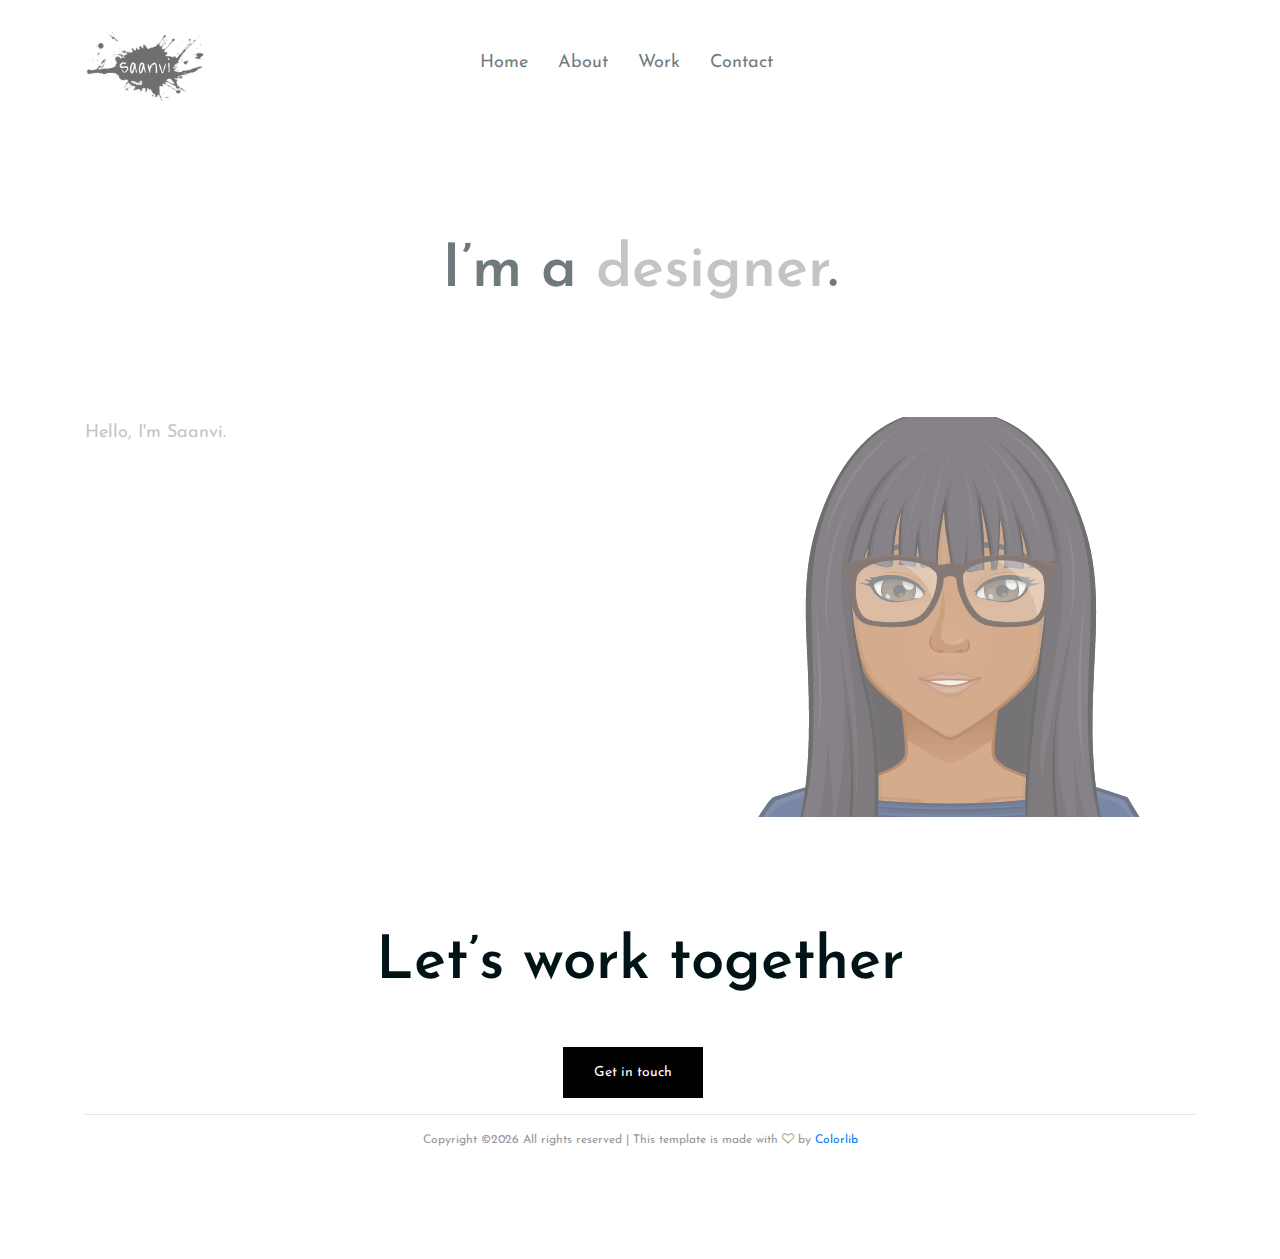
<file: about.html>
<!DOCTYPE html>
<html lang="en">
<head>
	<title>Saanvi's Portfolio</title>
	<meta charset="UTF-8">
	<meta name="description" content="Riddle - Portfolio Template">
	<meta name="keywords" content="portfolio, riddle, onepage, creative, html">
	<meta name="viewport" content="width=device-width, initial-scale=1.0">
	<!-- Favicon -->   
	<link href="img/favicon.ico" rel="shortcut icon"/>

	<!-- Google Fonts -->
	<link href="https://fonts.googleapis.com/css?family=Josefin+Sans:400,400i,600,600i,700" rel="stylesheet">

	<!-- Stylesheets -->
	<link rel="stylesheet" href="css/bootstrap.min.css"/>
	<link rel="stylesheet" href="css/font-awesome.min.css"/>
	<link rel="stylesheet" href="css/style.css"/>


	<!--[if lt IE 9]>
	  <script src="https://oss.maxcdn.com/html5shiv/3.7.2/html5shiv.min.js"></script>
	  <script src="https://oss.maxcdn.com/respond/1.4.2/respond.min.js"></script>
	<![endif]-->

</head>
<body>
	<!-- Page Preloder -->
	<div id="preloder">
		<div class="loader"></div>
	</div>
	
	<!-- header section start -->
	<header class="header-section">
		<div class="container">
			<div class="row">
				<div class="col-lg-4 col-md-3">
					<div class="logo">
						<img class="saanvi" src="img/saanvi.png" />
					</div>
				</div>
				<div class="col-lg-8 col-md-9">
					<nav class="main-menu">
						<ul>
							<li><a href="index.html">Home</a></li>
							<li><a href="about.html">About</a></li>
							<li><a href="work.html">Work</a></li>
							<li><a href="contact.html">Contact</a></li>
						</ul>
					</nav>
				</div>
			</div>
		</div>
		<div class="nav-switch">
			<i class="fa fa-bars"></i>
		</div>
	</header>
	<!-- header section end -->

	<!-- intro section start -->
	<section class="intro-section">
		<div class="container text-center">
			<div class="row">
				<div class="col-xl-10 offset-xl-1">
					<h2 class="section-title">I’m a <span>designer</span>.</h2>
				</div>
			</div>
		</div>
	</section>
	<!-- intro section end -->


	<!-- page section start -->
	<section class="page-section">
		<div class="container">
			<div class="row">
				<div class="col-lg-6">
					<p> Hello, I'm Saanvi.</p>
					<!-- <div class="row mt-5">
						<div class="col-md-4">
							<div class="milestone">
								<h2>56<span>Clients</span></h2>
							</div>
						</div>
						<div class="col-md-4">
							<div class="milestone">
								<h2>112<span>Projects</span></h2>
							</div>
						</div>
						<div class="col-md-4">
							<div class="milestone">
								<h2>25<span>Collabs</span></h2>
							</div>
						</div>
					</div> -->
				</div>
				<div class="col-lg-5 offset-lg-1">
						<img src="img/saanvi_avatar.png" alt="">
				</div>
			</div>
		</div>
	</section>
	<!-- page section end -->

	<!-- footer section start -->
	<footer class="footer-section text-center">
		<div class="container">
			<h2 class="section-title mb-5">Let’s work together</h2>
			<a href="contact.html" class="site-btn">Get in touch</a>
			<hr />
			<div class="copyright"><!-- Link back to Colorlib can't be removed. Template is licensed under CC BY 3.0. -->
Copyright &copy;<script>document.write(new Date().getFullYear());</script> All rights reserved | This template is made with <i class="fa fa-heart-o" aria-hidden="true"></i> by <a href="https://colorlib.com" target="_blank">Colorlib</a>
<!-- Link back to Colorlib can't be removed. Template is licensed under CC BY 3.0. -->
</div>
		</div>
	</footer>
	<!-- footer section end -->


	<!--====== Javascripts & Jquery ======-->
	<script src="js/jquery-2.1.4.min.js"></script>
	<script src="js/bootstrap.min.js"></script>
	<script src="js/mixitup.min.js"></script>
	<script src="js/magnific-popup.min.js"></script>
	<script src="js/main.js"></script>
</body>
</html>
</file>
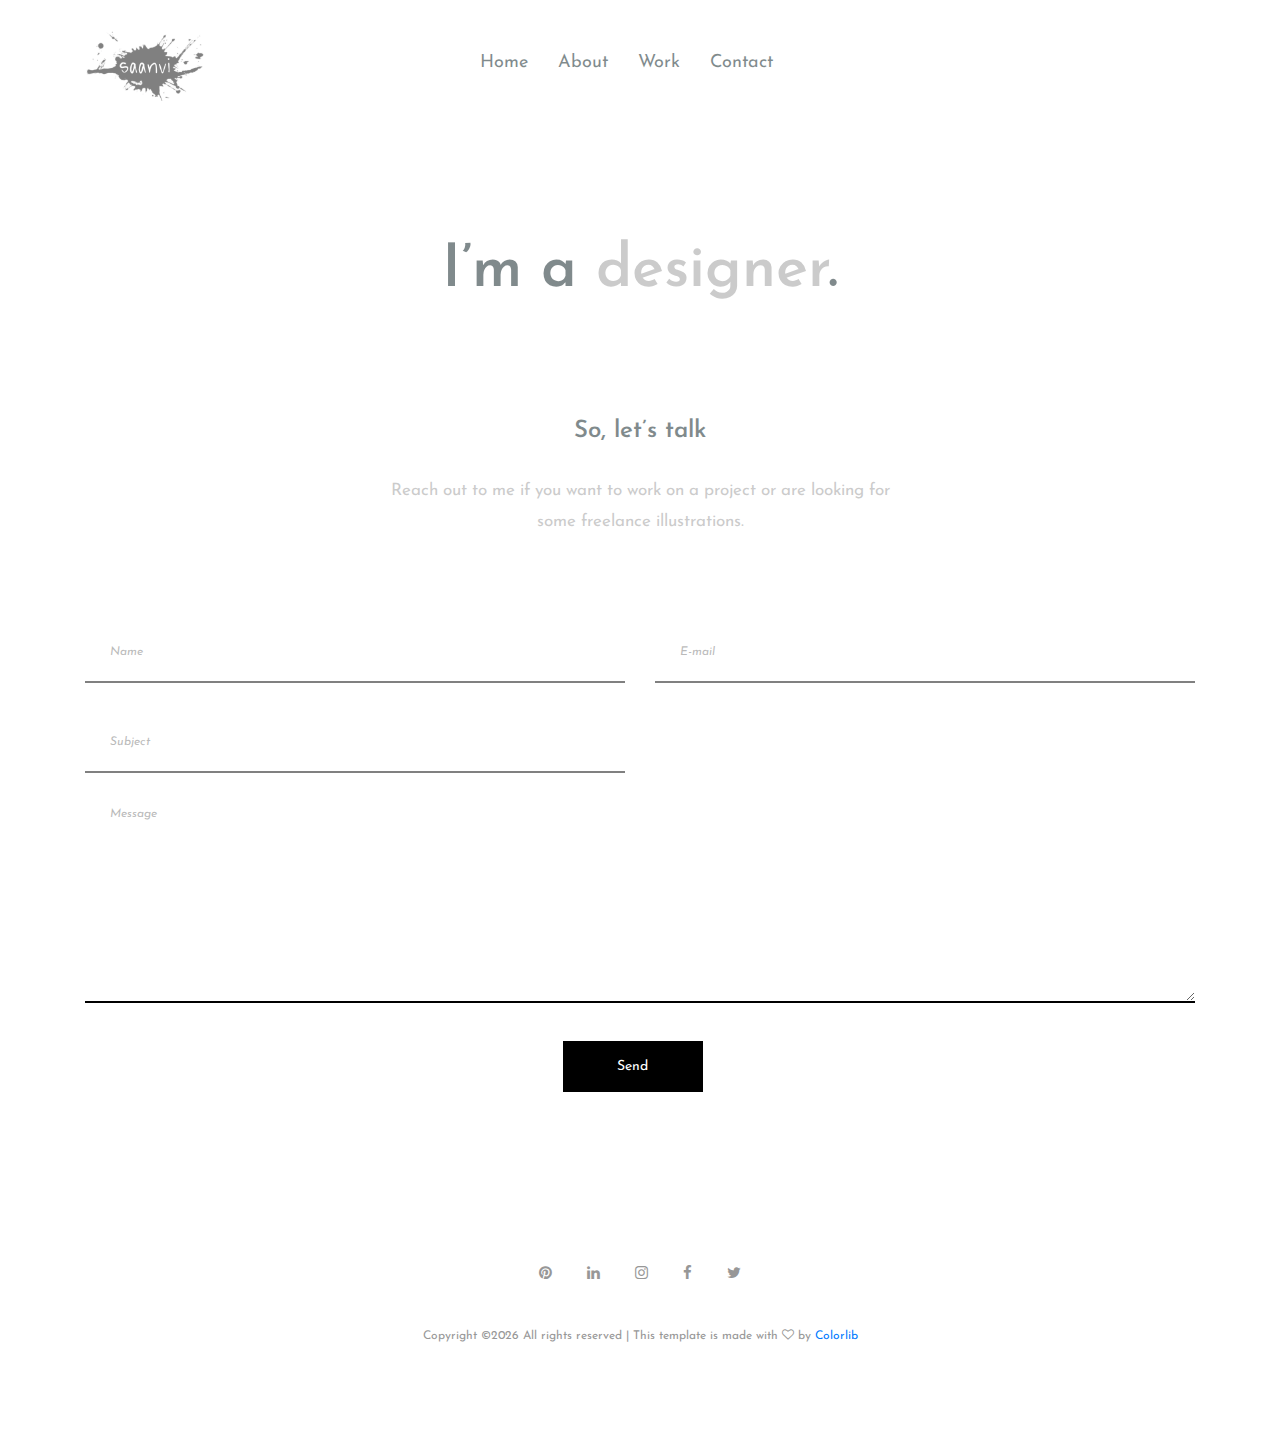
<file: contact.html>
<!DOCTYPE html>
<html lang="en">
<head>
	<title>Saanvi's Portfolio</title>
	<meta charset="UTF-8">
	<meta name="description" content="Riddle - Portfolio Template">
	<meta name="keywords" content="portfolio, riddle, onepage, creative, html">
	<meta name="viewport" content="width=device-width, initial-scale=1.0">
	<!-- Favicon -->   
	<link href="img/favicon.ico" rel="shortcut icon"/>

	<!-- Google Fonts -->
	<link href="https://fonts.googleapis.com/css?family=Josefin+Sans:400,400i,600,600i,700" rel="stylesheet">

	<!-- Stylesheets -->
	<link rel="stylesheet" href="css/bootstrap.min.css"/>
	<link rel="stylesheet" href="css/font-awesome.min.css"/>
	<link rel="stylesheet" href="css/style.css"/>


	<!--[if lt IE 9]>
	  <script src="https://oss.maxcdn.com/html5shiv/3.7.2/html5shiv.min.js"></script>
	  <script src="https://oss.maxcdn.com/respond/1.4.2/respond.min.js"></script>
	<![endif]-->

</head>
<body>
	<!-- Page Preloder -->
	<div id="preloder">
		<div class="loader"></div>
	</div>
	
	<!-- header section start -->
	<header class="header-section">
		<div class="container">
			<div class="row">
				<div class="col-lg-4 col-md-3">
					<div class="logo">
						<img class="saanvi" src="img/saanvi.png" />
					</div>
				</div>
				<div class="col-lg-8 col-md-9">
					<nav class="main-menu">
						<ul>
							<li><a href="index.html">Home</a></li>
							<li><a href="about.heml">About</a></li>
							<li><a href="work.html">Work</a></li>
							<li><a href="contact.html">Contact</a></li>
						</ul>
					</nav>
				</div>
			</div>
		</div>
		<div class="nav-switch">
			<i class="fa fa-bars"></i>
		</div>
	</header>
	<!-- header section end -->

	<!-- intro section start -->
	<section class="intro-section">
		<div class="container text-center">
			<div class="row">
				<div class="col-xl-10 offset-xl-1">
					<h2 class="section-title">I’m a <span>designer</span>.</h2>
				</div>
			</div>
		</div>
	</section>
	<!-- intro section end -->


	<!-- page section start -->
	<section class="page-section">
		<div class="container">
			<div class="row">
				<div class="col-lg-6 offset-lg-3 contect-tect">
					<h2>So, let’s talk</h2>
					<p>Reach out to me if you want to work on a project or are looking for some freelance illustrations.</p>
				</div>
			</div>
			<form class="contact-form">
				<div class="row">
					<div class="col-md-6">
						<input type="text" placeholder="Name">
					</div>
					<div class="col-md-6">
						<input type="text" placeholder="E-mail">
					</div>
					<div class="col-md-6">
						<input type="text" placeholder="Subject">
					</div>
					<div class="col-md-12">
						<textarea placeholder="Message"></textarea>
					</div>
				</div>
				<div class="text-center">
					<button class="site-btn">Send</button>
				</div>
			</form>
		</div>
	</section>
	<!-- page section end -->

	<!-- footer section start -->
	<footer class="footer-section text-center">
		<div class="container">
			<div class="social-links">
				<a href=""><span class="fa fa-pinterest"></span></a>
				<a href=""><span class="fa fa-linkedin"></span></a>
				<a href=""><span class="fa fa-instagram"></span></a>
				<a href=""><span class="fa fa-facebook"></span></a>
				<a href=""><span class="fa fa-twitter"></span></a>
			</div>
			<div class="copyright"><!-- Link back to Colorlib can't be removed. Template is licensed under CC BY 3.0. -->
Copyright &copy;<script>document.write(new Date().getFullYear());</script> All rights reserved | This template is made with <i class="fa fa-heart-o" aria-hidden="true"></i> by <a href="https://colorlib.com" target="_blank">Colorlib</a>
<!-- Link back to Colorlib can't be removed. Template is licensed under CC BY 3.0. -->
</div>
		</div>
	</footer>
	<!-- footer section end -->


	<!--====== Javascripts & Jquery ======-->
	<script src="js/jquery-2.1.4.min.js"></script>
	<script src="js/bootstrap.min.js"></script>
	<script src="js/mixitup.min.js"></script>
	<script src="js/magnific-popup.min.js"></script>
	<script src="js/main.js"></script>
</body>
</html>
</file>
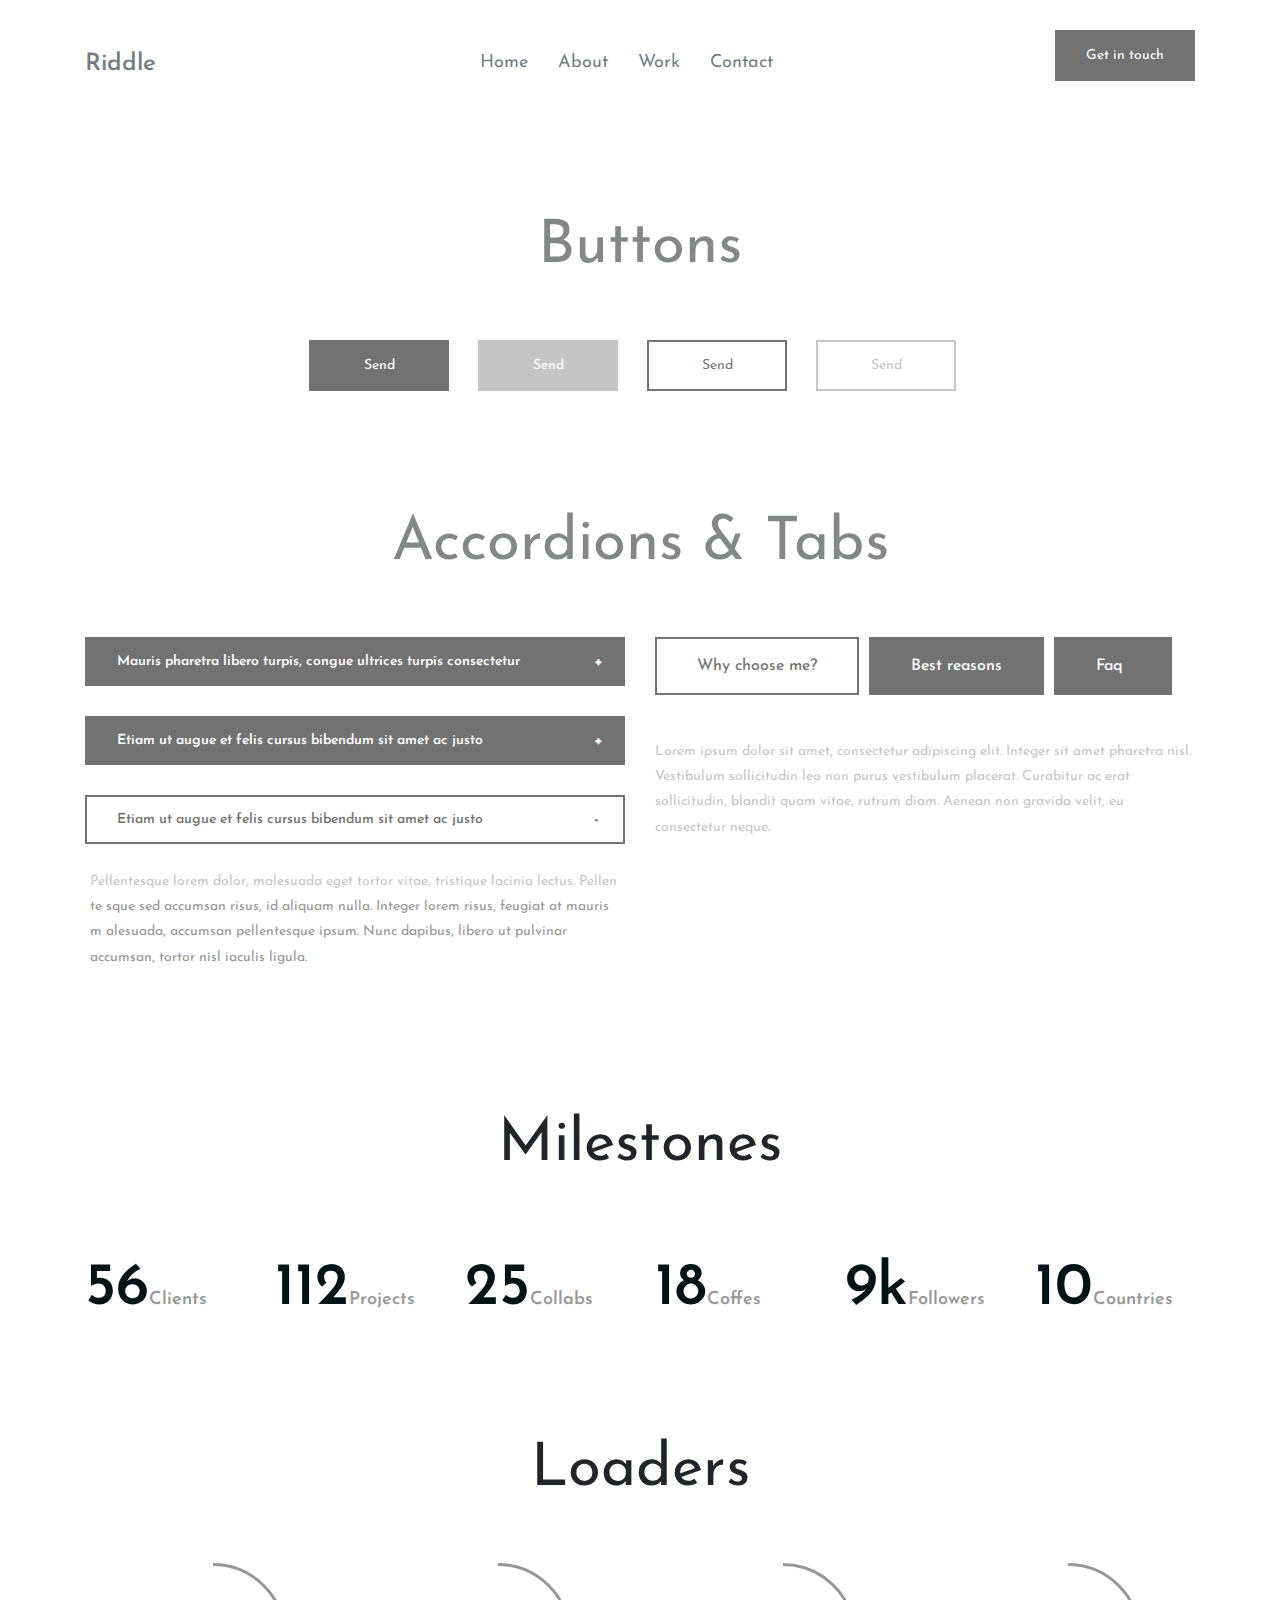
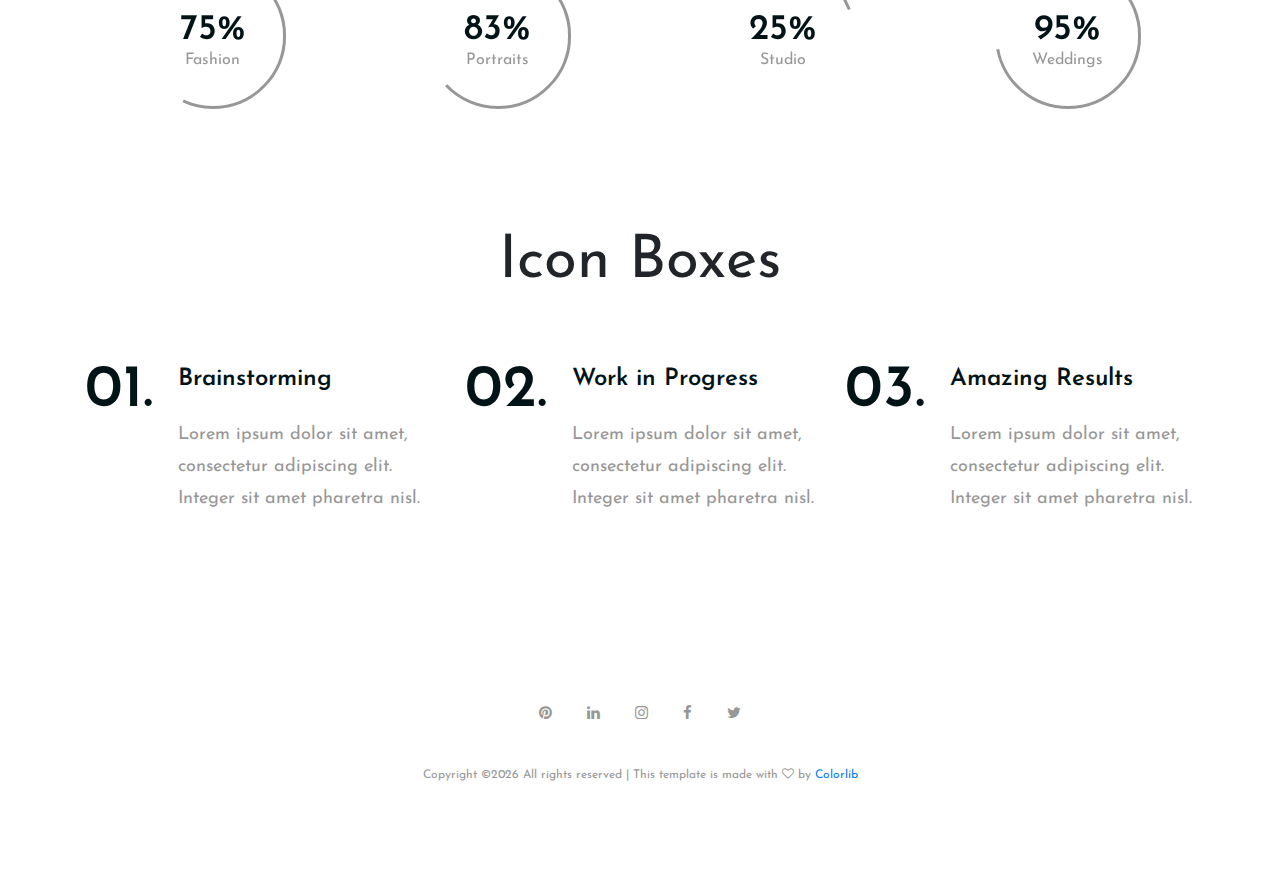
<file: elements.html>
<!DOCTYPE html>
<html lang="en">
<head>
	<title>Riddle - Portfolio Template</title>
	<meta charset="UTF-8">
	<meta name="description" content="Riddle - Portfolio Template">
	<meta name="keywords" content="portfolio, riddle, onepage, creative, html">
	<meta name="viewport" content="width=device-width, initial-scale=1.0">
	<!-- Favicon -->   
	<link href="img/favicon.ico" rel="shortcut icon"/>

	<!-- Google Fonts -->
	<link href="https://fonts.googleapis.com/css?family=Josefin+Sans:400,400i,600,600i,700" rel="stylesheet">

	<!-- Stylesheets -->
	<link rel="stylesheet" href="css/bootstrap.min.css"/>
	<link rel="stylesheet" href="css/font-awesome.min.css"/>
	<link rel="stylesheet" href="css/style.css"/>


	<!--[if lt IE 9]>
	  <script src="https://oss.maxcdn.com/html5shiv/3.7.2/html5shiv.min.js"></script>
	  <script src="https://oss.maxcdn.com/respond/1.4.2/respond.min.js"></script>
	<![endif]-->

</head>
<body>
	<!-- Page Preloder -->
	<div id="preloder">
		<div class="loader"></div>
	</div>

	<!-- header section start -->
	<header class="header-section">
		<div class="container">
			<div class="row">
				<div class="col-lg-4">
					<div class="logo">
						<h2 class="site-logo">Riddle</h2>
					</div>
				</div>
				<div class="col-lg-8">
					<a href="" class="site-btn header-btn">Get in touch</a>
					<nav class="main-menu">
						<ul>
							<li><a href="home.html">Home</a></li>
							<li><a href="about.html">About</a></li>
							<li><a href="home-2.html">Work</a></li>
							<li><a href="contact.html">Contact</a></li>
						</ul>
					</nav>
				</div>
			</div>
		</div>
	</header>
	<!-- header section end -->

	<!-- page section start -->
	<section class="page-section pt100">
		<div class="container">
			<div class="element">
				<div class="text-center">
					<div class="section-title mb-5">Buttons</div>
					<div class="buttons">
						<button class="site-btn sb-dark mr-4 mb-2">Send</button>
						<button class="site-btn btn-fade mr-4 mb-2">Send</button>
						<button class="site-btn btn-line mr-4 mb-2">Send</button>
						<button class="site-btn btn-line-fade mb-2">Send</button>
					</div>
				</div>
			</div>
			<div class="element">
				<div class="text-center">
					<div class="section-title mb-5">Accordions & Tabs</div>
				</div>
				<div class="row">
					<div class="col-lg-6">
						<div id="accordion" class="accordion-area">
							<div class="panel">
								<div class="panel-header" id="headingOne">
									Mauris pharetra libero turpis, congue ultrices turpis consectetur 
									<button class="panel-link" data-toggle="collapse" data-target="#collapse1" aria-expanded="false" aria-controls="collapse1"></button>
								</div>
								<div id="collapse1" class="collapse" aria-labelledby="headingOne" data-parent="#accordion">
									<div class="panel-body">
										<p>Pellentesque lorem dolor, malesuada eget tortor vitae, tristique lacinia lectus. Pellen te sque sed accumsan risus, id aliquam nulla. Integer lorem risus, feugiat at mauris m alesuada, accumsan pellentesque ipsum. Nunc dapibus, libero ut pulvinar accumsan, tortor nisl iaculis ligula. </p>
									</div>
								</div>
							</div>
							<div class="panel">
								<div class="panel-header" id="headingTwo">
									Etiam ut augue et felis cursus bibendum sit amet ac justo
									<button class="panel-link" data-toggle="collapse" data-target="#collapse2" aria-expanded="false" aria-controls="collapse2"></button>
								</div>
								<div id="collapse2" class="collapse" aria-labelledby="headingTwo" data-parent="#accordion">
									<div class="panel-body">
										<p>Pellentesque lorem dolor, malesuada eget tortor vitae, tristique lacinia lectus. Pellen te sque sed accumsan risus, id aliquam nulla. Integer lorem risus, feugiat at mauris m alesuada, accumsan pellentesque ipsum. Nunc dapibus, libero ut pulvinar accumsan, tortor nisl iaculis ligula. </p>
									</div>
								</div>
							</div>
							<div class="panel">
								<div class="panel-header active" id="headingThree">
									Etiam ut augue et felis cursus bibendum sit amet ac justo
									<button class="panel-link" data-toggle="collapse" data-target="#collapse3" aria-expanded="true" aria-controls="collapse3"></button>
								</div>
								<div id="collapse3" class="collapse show" aria-labelledby="headingThree" data-parent="#accordion">
									<div class="panel-body">
										<p>Pellentesque lorem dolor, malesuada eget tortor vitae, tristique lacinia lectus. Pellen te sque sed accumsan risus, id aliquam nulla. Integer lorem risus, feugiat at mauris m alesuada, accumsan pellentesque ipsum. Nunc dapibus, libero ut pulvinar accumsan, tortor nisl iaculis ligula. </p>
									</div>
								</div>
							</div>
						</div>
					</div>
					<div class="col-lg-6">
						<div class="tab-element">
							<ul class="nav nav-tabs" id="myTab" role="tablist">
								<li class="nav-item">
									<a class="nav-link active" id="1-tab" data-toggle="tab" href="#tab-1" role="tab" aria-controls="tab-1" aria-selected="true">Why choose me?</a>
								</li>
								<li class="nav-item">
									<a class="nav-link" id="2-tab" data-toggle="tab" href="#tab-2" role="tab" aria-controls="tab-2" aria-selected="false">Best reasons</a>
								</li>
								<li class="nav-item">
									<a class="nav-link" id="3-tab" data-toggle="tab" href="#tab-3" role="tab" aria-controls="tab-3" aria-selected="false">Faq</a>
								</li>
							</ul>
							<div class="tab-content" id="myTabContent">
								<!-- single tab content -->
								<div class="tab-pane fade show active" id="tab-1" role="tabpanel" aria-labelledby="tab-1">
									<p>Lorem ipsum dolor sit amet, consectetur adipiscing elit. Integer sit amet pharetra nisl. Vestibulum sollicitudin leo non purus vestibulum placerat. Curabitur ac erat sollicitudin, blandit quam vitae, rutrum diam. Aenean non gravida velit, eu consectetur neque.</p>
								</div>
								<div class="tab-pane fade" id="tab-2" role="tabpanel" aria-labelledby="tab-2">
									<p>Lorem ipsum dolor sit amet, consectetur adipiscing elit. Integer sit amet pharetra nisl. Vestibulum sollicitudin leo non purus vestibulum placerat. Curabitur ac erat sollicitudin, blandit quam vitae, rutrum diam. Aenean non gravida velit, eu consectetur neque.</p>
								</div>
								<div class="tab-pane fade" id="tab-3" role="tabpanel" aria-labelledby="tab-3">
									<p>Lorem ipsum dolor sit amet, consectetur adipiscing elit. Integer sit amet pharetra nisl. Vestibulum sollicitudin leo non purus vestibulum placerat. Curabitur ac erat sollicitudin, blandit quam vitae, rutrum diam. Aenean non gravida velit, eu consectetur neque.</p>
								</div>
							</div>
						</div>
					</div>
				</div>
			</div>
			<div class="element">
				<div class="text-center">
					<div class="section-title mb-5">Milestones</div>
				</div>
				<div class="row">
					<div class="col-lg-2">
						<div class="milestone">
							<h2>56<span>Clients</span></h2>
						</div>
					</div>
					<div class="col-lg-2">
						<div class="milestone">
							<h2>112<span>Projects</span></h2>
						</div>
					</div>
					<div class="col-lg-2">
						<div class="milestone">
							<h2>25<span>Collabs</span></h2>
						</div>
					</div>
					<div class="col-lg-2">
						<div class="milestone">
							<h2>18<span>Coffes</span></h2>
						</div>
					</div>
					<div class="col-lg-2">
						<div class="milestone">
							<h2>9k<span>Followers</span></h2>
						</div>
					</div>
					<div class="col-lg-2">
						<div class="milestone">
							<h2>10<span>Countries</span></h2>
						</div>
					</div>
				</div>
			</div>
			<div class="element">
				<div class="text-center">
					<div class="section-title mb-5">Loaders</div>
				</div>
				<div class="row">
					<div class="col-lg-3 col-md-6 mb-5 mb-md-0">
						<div class="circle-progress">
							<div id="progress1"></div>
							<div class="progress-info">
								<h2>75%</h2>
								<p>Fashion</p>
							</div>		
						</div>
					</div>
					<div class="col-lg-3 col-md-6 mb-5 mb-md-0">
						<div class="circle-progress">
							<div id="progress2"></div>
							<div class="progress-info">
								<h2>83%</h2>
								<p>Portraits</p>
							</div>		
						</div>
					</div>
					<div class="col-lg-3 col-md-6 mb-5 mb-md-0">
						<div class="circle-progress">
							<div id="progress3"></div>
							<div class="progress-info">
								<h2>25%</h2>
								<p>Studio</p>
							</div>		
						</div>
					</div>
					<div class="col-lg-3 col-md-6">
						<div class="circle-progress">
							<div id="progress4"></div>
							<div class="progress-info">
								<h2>95%</h2>
								<p>Weddings</p>
							</div>		
						</div>
					</div>
				</div>
			</div>
			<div class="element">
				<div class="text-center">
					<div class="section-title mb-5">Icon Boxes</div>
				</div>
				<div class="row">
					<div class="col-md-4">
						<div class="icon-box mb-5 mb-md-0">
							<div class="icon">
								<h2>01.</h2>
							</div>
							<div class="icon-box-content">
								<h3>Brainstorming</h3>
								<p>Lorem ipsum dolor sit amet, consectetur adipiscing elit. Integer sit amet pharetra nisl. </p>
							</div>
						</div>
					</div>
					<div class="col-md-4">
						<div class="icon-box mb-5 mb-md-0">
							<div class="icon">
								<h2>02.</h2>
							</div>
							<div class="icon-box-content">
								<h3>Work in Progress</h3>
								<p>Lorem ipsum dolor sit amet, consectetur adipiscing elit. Integer sit amet pharetra nisl. </p>
							</div>
						</div>
					</div>
					<div class="col-md-4">
						<div class="icon-box ">
							<div class="icon">
								<h2>03.</h2>
							</div>
							<div class="icon-box-content">
								<h3>Amazing Results</h3>
								<p>Lorem ipsum dolor sit amet, consectetur adipiscing elit. Integer sit amet pharetra nisl. </p>
							</div>
						</div>
					</div>
				</div>
			</div>
		</div>
	</section>
	<!-- page section end -->

	<!-- footer section start -->
	<footer class="footer-section text-center">
		<div class="container">
			<div class="social-links">
				<a href=""><span class="fa fa-pinterest"></span></a>
				<a href=""><span class="fa fa-linkedin"></span></a>
				<a href=""><span class="fa fa-instagram"></span></a>
				<a href=""><span class="fa fa-facebook"></span></a>
				<a href=""><span class="fa fa-twitter"></span></a>
			</div>
			<div class="copyright"><!-- Link back to Colorlib can't be removed. Template is licensed under CC BY 3.0. -->
Copyright &copy;<script>document.write(new Date().getFullYear());</script> All rights reserved | This template is made with <i class="fa fa-heart-o" aria-hidden="true"></i> by <a href="https://colorlib.com" target="_blank">Colorlib</a>
<!-- Link back to Colorlib can't be removed. Template is licensed under CC BY 3.0. -->
</div>
		</div>
	</footer>
	<!-- footer section end -->



	<!--====== Javascripts & Jquery ======-->
	<script src="js/jquery-2.1.4.min.js"></script>
	<script src="js/bootstrap.min.js"></script>
	<script src="js/mixitup.min.js"></script>
	<script src="js/circle-progress.min.js"></script>
	<script src="js/magnific-popup.min.js"></script>
	<script src="js/main.js"></script>
</body>
</html>
</file>
<file: css/style.css>
/* =================================
------------------------------------
  Riddle - Portfolio
  Version: 1.0
 ------------------------------------ 
 ====================================*/

/*----------------------------------------*/
/* Template default CSS
/*----------------------------------------*/

html,
body {
  height: 100%;
  font-family: 'Josefin Sans', sans-serif;
}

h1,
h2,
h3,
h4,
h5,
h6 {
  color: #001418;
  margin: 0;
  font-weight: 600;
  font-family: 'Josefin Sans', sans-serif;
}

p {
  font-size: 18px;
  color: #979797;
  line-height: 1.8;
}

img {
  max-width: 100%;
}

input:focus,
select:focus,
button:focus,
textarea:focus {
  outline: none;
}

a:hover,
a:focus {
  text-decoration: none;
  outline: none;
}

ul,
ol {
  padding: 0;
  margin: 0;
}

/*------------------------
  Helper css
--------------------------*/
.body-pad {
  padding: 0 40px;
}

.spad {
  padding: 100px 0;
}

.pt100 {
  padding-top: 100px;
}

.set-bg {
  background-repeat: no-repeat;
  background-size: cover;
}

.section-title {
  font-size: 60px;
}

.section-title span {
  color: #979797;
}

/*------------------------
  Common Elements
--------------------------*/
.element {
  margin-bottom: 100px;
}

.element:last-child {
  margin-bottom: 0;
}

/*=== Preloder ===*/
#preloder {
  position: fixed;
  width: 100%;
  height: 100%;
  top: 0;
  left: 0;
  z-index: 999999;
  background: #fff;
}

.loader {
  width: 30px;
  height: 30px;
  border: 3px solid #000;
  position: absolute;
  top: 50%;
  left: 50%;
  margin-top: -13px;
  margin-left: -13px;
  border-radius: 60px;
  border-left-color: transparent;
  animation: loader 0.8s linear infinite;
  -webkit-animation: loader 0.8s linear infinite;
}

@keyframes loader {
  0% {
    -webkit-transform: rotate(0deg);
            transform: rotate(0deg);
  }
  50% {
    -webkit-transform: rotate(180deg);
            transform: rotate(180deg);
  }
  100% {
    -webkit-transform: rotate(360deg);
            transform: rotate(360deg);
  }
}

@-webkit-keyframes loader {
  0% {
    -webkit-transform: rotate(0deg);
  }
  50% {
    -webkit-transform: rotate(180deg);
  }
  100% {
    -webkit-transform: rotate(360deg);
  }
}

/*=== Buttons ===*/
.site-btn {
  display: inline-block;
  font-size: 14px;
  min-width: 140px;
  text-align: center;
  padding: 15px 10px;
  position: relative;
  color: #fff;
  border: none;
  background-color: #000;
  margin-right: 15px;
  z-index: 1;
}

.site-btn.btn-fade {
  background-color: #979797;
}

.site-btn.btn-line {
  background: none;
  border: 2px solid #000;
  color: #000;
  padding: 13px 10px;
}

.site-btn.btn-line:hover {
  color: #000;
}

.site-btn.btn-line-fade {
  background: none;
  border: 2px solid #979797;
  color: #979797;
  padding: 13px 10px;
}

.site-btn.btn-line-fade:hover {
  color: #979797;
}

.site-btn:hover {
  color: #fff;
}

/*===  Accordion  ===*/
.accordion-area .panel {
  margin-bottom: 30px;
}

.accordion-area .panel-header {
  background: #000;
  color: #fff;
  display: block;
  padding: 12px 50px;
  padding-left: 30px;
  font-size: 14px;
  font-weight: 600;
  position: relative;
  border: 2px solid #000;
  -webkit-transition: all 0.4s ease-out 0s;
  -o-transition: all 0.4s ease-out 0s;
  transition: all 0.4s ease-out 0s;
}

.accordion-area .panel-header.active {
  background: transparent;
  color: #000;
}

.accordion-area .panel-header.active .panel-link:after {
  content: "-";
  color: #000;
}

.accordion-area .panel-header.active .panel-link.collapsed:after {
  content: "+";
}

.accordion-area .panel-link {
  position: absolute;
  right: 0;
  top: 0;
  height: 100%;
  width: 50px;
  border: none;
  cursor: pointer;
  background: transparent;
}

.accordion-area .panel-body p {
  font-size: 14px;
  margin-bottom: 0;
  padding-top: 25px;
}

.accordion-area .panel-body {
  padding: 0 5px;
}

.accordion-area .panel-link:after {
  content: "+";
  position: absolute;
  left: 50%;
  font-size: 16px;
  font-weight: 700;
  top: 50%;
  color: #fff;
  line-height: 16px;
  margin-top: -8px;
  margin-left: -4px;
}

/*===  Tab  ===*/
.tab-element .nav-tabs {
  border-bottom: none;
  margin-bottom: 35px;
}

.tab-element .nav-tabs .nav-link {
  border: 2px solid #000;
  background: #000;
  border-radius: 0;
  margin-right: 10px;
  font-size: 14px;
  font-weight: 500;
  color: #222;
  padding: 15px 40px;
  min-width: 118px;
  font-size: 16px;
  color: #fff;
  margin-bottom: 10px;
}

.tab-element .nav-tabs .nav-item:last-child .nav-link {
  margin-right: 0;
}

.tab-element .nav-tabs .nav-link.active {
  background: transparent;
  color: #000;
}

.tab-element .tab-pane h4 {
  font-size: 18px;
  margin: 25px 0 20px;
}

.tab-element .tab-pane p {
  font-size: 14px;
}

.circle-progress {
  text-align: center;
  position: relative;
}

.circle-progress canvas {
  -webkit-transform: rotate(90deg);
  -ms-transform: rotate(90deg);
  transform: rotate(90deg);
}

.circle-progress .progress-info {
  position: absolute;
  width: 100%;
  top: 30%;
}

.circle-progress .progress-info h2 {
  font-size: 36px;
}

.circle-progress .progress-info p {
  color: #979797;
  font-size: 16px;
  line-height: normal;
}

/*===  Icon Box  ===*/
.icon-box {
  display: -webkit-box;
  display: -ms-flexbox;
  display: flex;
}

.icon-box .icon h2 {
  font-size: 60px;
}

.icon-box .icon-box-content {
  padding-left: 25px;
  padding-top: 10px;
}

.icon-box .icon-box-content h3 {
  font-size: 24px;
  margin-bottom: 25px;
}

/*------------------------
    Header Section
--------------------------*/
.header-section {
  padding-top: 30px;
  padding-bottom: 20px;
  position: relative;
}

.site-logo {
  font-size: 24px;
  padding-top: 20px;
}

.saanvi {
  max-width: 125px;
}

.main-menu ul {
  list-style: none;
}

.main-menu ul li {
  display: inline;
}

.main-menu ul li a {
  display: inline-block;
  font-size: 18px;
  color: #001418;
  margin-left: 15px;
  margin-right: 10px;
  padding: 20px 0 5px;
}

.header-btn {
  float: right;
  margin-right: 0;
}

.nav-switch {
  display: none;
}

/*------------------------
    Intro Section
--------------------------*/
.intro-section {
  padding: 110px 0;
}

/*------------------------
    Portfolio Section
--------------------------*/
.portfolio-section {
  overflow: hidden;
}

.portfolio-filter {
  list-style: none;
  padding-bottom: 100px;
}

.portfolio-filter li {
  font-size: 16px;
  display: inline-block;
  margin-right: 30px;
  padding-bottom: 10px;
  color: #979797;
  cursor: pointer;
}

.portfolio-filter li.mixitup-control-active {
  color: #001418;
}

.portfolios-area .gallery-block {
  padding: 0;
}

.gallery-block {
  position: relative;
}

.portfolio-item {
  display: block;
  width: 100%;
  height: 600px;
  background-position: center center;
  position: relative;
  margin-bottom: 30px;
}

.portfolio-item .pi-inner {
  position: absolute;
  width: 100%;
  height: 100%;
  left: 0;
  top: 0;
  background: transparent;
  -webkit-transition: all 0.4s ease 0s;
  -o-transition: all 0.4s ease 0s;
  transition: all 0.4s ease 0s;
}

.portfolio-item .pi-inner h2 {
  opacity: 0;
  font-size: 30px;
  font-weight: 400;
  position: absolute;
  left: 50px;
  bottom: 50px;
  color: #fff;
  letter-spacing: 10px;
  -webkit-transition: all 0.3s ease 0s;
  -o-transition: all 0.3s ease 0s;
  transition: all 0.3s ease 0s;
}

.portfolio-item .pi-inner p {
  opacity: 0;
}

.portfolio-item:hover .pi-inner p {
  opacity: 1;
}

.portfolio-item:hover .pi-inner {
  background: rgba(0, 20, 24, 0.8);
}

.portfolio-item:hover .pi-inner h2 {
  opacity: 1;
  letter-spacing: 0;
}

.portfolio-meta {
  padding-bottom: 45px;
}

.portfolio-meta h2 {
  font-size: 24px;
}

.portfolio-meta p {
  font-size: 14px;
  color: #a6a6a6;
  margin-bottom: 0;
}

.portfolio-intro {
  display: block;
}

.img-popup-warp .mfp-content {
  opacity: 0;
  -webkit-transform: scale(0.8);
  -ms-transform: scale(0.8);
  transform: scale(0.8);
  -webkit-transition: all 0.4s;
  -o-transition: all 0.4s;
  transition: all 0.4s;
}

.img-popup-warp.mfp-ready .mfp-content {
  opacity: 1;
  -webkit-transform: scale(1);
  -ms-transform: scale(1);
  transform: scale(1);
}

/*------------------------
    Footer Section
--------------------------*/
.footer-section {
  padding: 110px 0;
}

.footer-section .copyright {
  font-size: 12px;
  color: #979797;
}

.social-links {
  margin-top: 60px;
  margin-bottom: 40px;
}

.social-links a {
  color: #979797;
  font-size: 15px;
  margin-right: 30px;
}

.social-links a:last-child {
  margin-right: 0;
}

/*------------------------
    About Page
--------------------------*/
.pic-frame {
  position: relative;
  padding-left: 25px;
  padding-bottom: 25px;
  display: inline-block;
}

.pic-frame:after {
  position: absolute;
  content: "";
  width: calc(100% - 25px);
  height: calc(100% - 25px);
  bottom: 0;
  left: 0;
  border: 2px solid #000;
  z-index: 1;
}

.milestone {
  margin-top: 15px;
}

.milestone h2 {
  font-size: 60px;
}

.milestone h2 span {
  font-size: 18px;
  color: #979797;
}

/*------------------------
    Contact Page
--------------------------*/
.contect-tect {
  text-align: center;
  margin-bottom: 70px;
}

.contect-tect h2 {
  font-size: 24px;
  margin-bottom: 30px;
}

.contect-tect p {
  font-size: 17px;
}

.contact-form {
  display: block;
  width: 100%;
}

.contact-form input {
  padding-left: 25px;
  height: 60px;
  width: 100%;
  border: none;
  border-bottom: 2px solid #000;
  margin-bottom: 30px;
  font-size: 12px;
}

.contact-form textarea {
  padding-left: 25px;
  height: 200px;
  width: 100%;
  border: none;
  border-bottom: 2px solid #000;
  margin-bottom: 30px;
  font-size: 12px;
}

.contact-form ::-webkit-input-placeholder {
  font-style: italic;
}

.contact-form :-ms-input-placeholder {
  font-style: italic;
}

.contact-form ::-ms-input-placeholder {
  font-style: italic;
}

.contact-form ::placeholder {
  font-style: italic;
}

/* ===========================
  Responsive
==============================*/
@media only screen and (max-width: 1448px) {
  .home-2.container {
    width: auto;
  }
}

/* Medium screen : 992px. */
@media only screen and (min-width: 992px) and (max-width: 1199px) {
  .portfolio-item {
    height: 450px;
  }
}

/* Tablet :768px. */
@media only screen and (min-width: 768px) and (max-width: 991px) {
  .body-pad {
    padding: 0 30px;
  }
  .portfolio-item {
    height: 350px;
  }
}

/* Large Mobile :480px. */
@media only screen and (max-width: 767px) {
  .body-pad {
    padding: 0 15px;
  }
  .main-menu {
    position: absolute;
    background: #efefef;
    width: 100%;
    z-index: 999;
    left: 0;
    top: 30px;
    padding-top: 15px;
    display: none;
  }
  .main-menu ul li a {
    padding: 10px 15px;
    border-bottom: 1px solid #ddd;
    display: block;
  }
  .main-menu ul li {
    display: block;
  }
  .main-menu ul li:last-child a {
    border-bottom: none;
  }
  .home-2 {
    text-align: left;
  }
  .home-2 .main-menu {
    top: 99px;
  }
  .nav-switch {
    position: absolute;
    right: 25px;
    font-size: 30px;
    color: #333;
    top: 35px;
    display: block;
  }
  .header-btn {
    display: none;
  }
  .section-title {
    font-size: 45px;
  }
  .portfolio-filter {
    text-align: center;
  }
}

/* small Mobile :320px. */
@media only screen and (max-width: 479px) {
  .section-title {
    font-size: 30px;
  }
}
</file>
